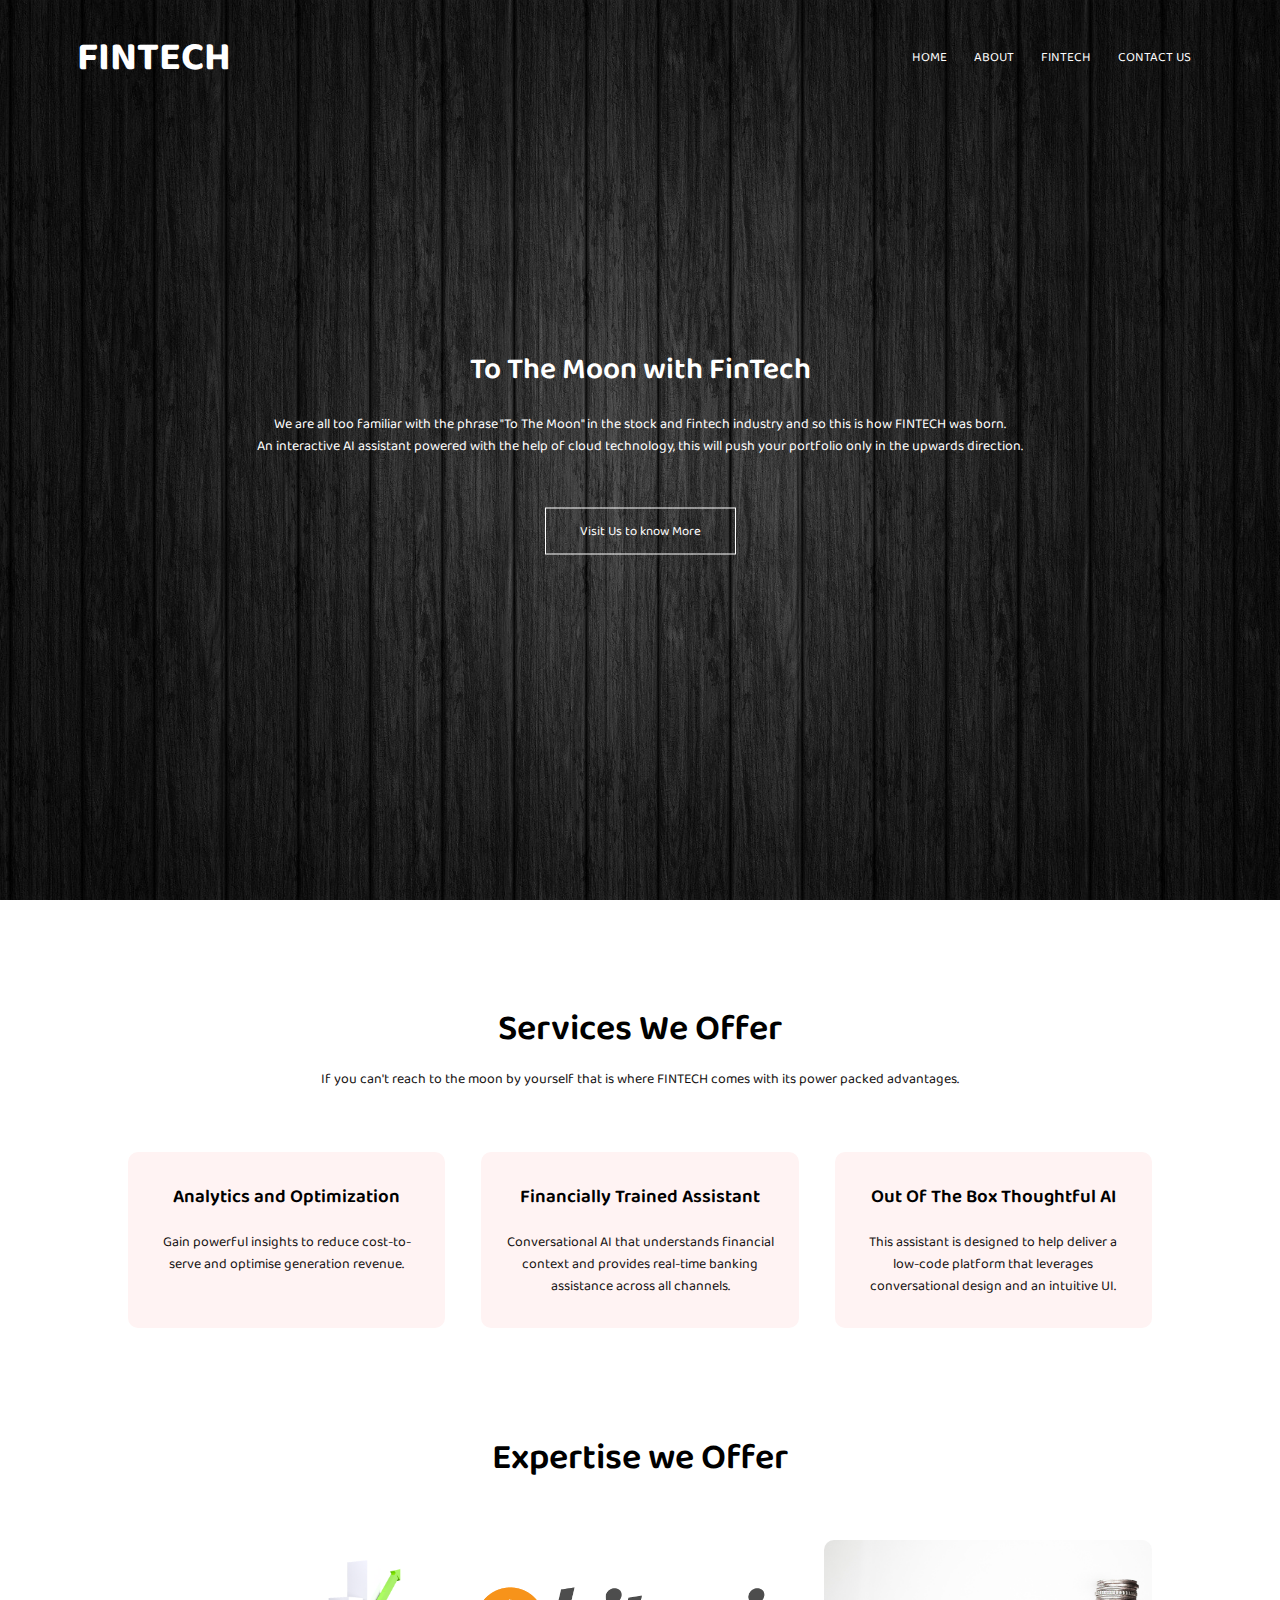
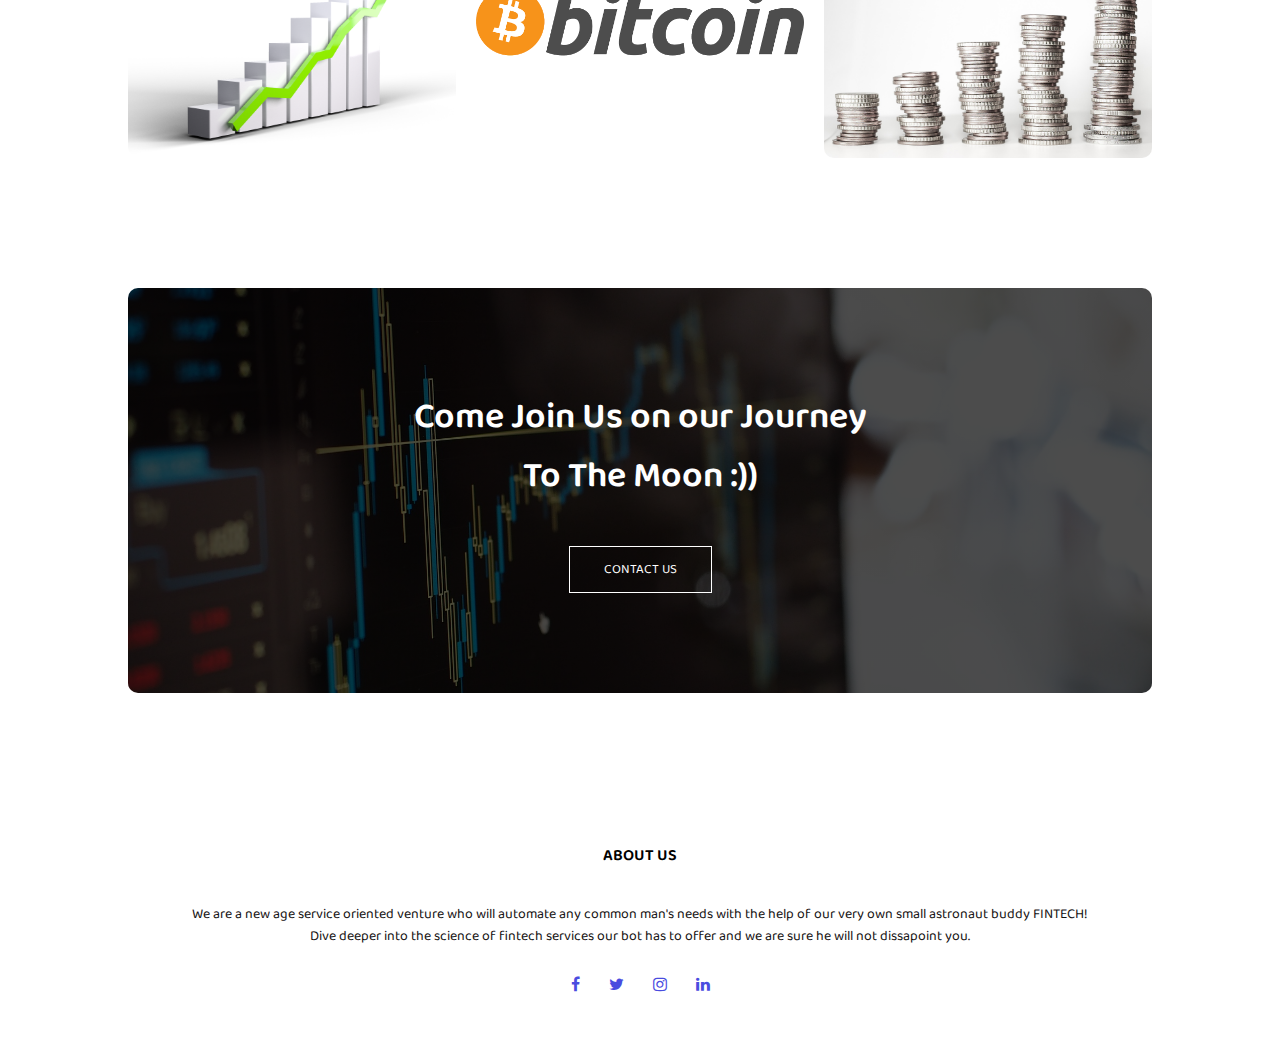
<file: index.html>
<!DOCTYPE html>
<html lang="en">

<head>
    <meta charset="UTF-8">
    <meta http-equiv="X-UA-Compatible" content="IE=edge">
    <meta name="viewport" content="width=device-width, initial-scale=1.0">
    <link rel="preconnect" href="https://fonts.googleapis.com">
<link rel="preconnect" href="https://fonts.gstatic.com" crossorigin>
<link href="https://fonts.googleapis.com/css2?family=Baloo+Bhai+2:wght@500&display=swap" rel="stylesheet">
    <link rel="stylesheet" href="https://stackpath.bootstrapcdn.com/font-awesome/4.7.0/css/font-awesome.min.css">
    <title>FinTech</title>
    <link rel="stylesheet" href="style.css">
</head>

<body>
    <section class="header">

        <nav>
            <div class="headerlogo">FINTECH</div>
            <div class="nav-links" id="navLinks">
                <i class="fa fa-times" onclick="hideMenu()"></i>
                <ul>
                    <li> <a href="index.html">HOME</a> </li>
                    <li><a href="AboutUS.html">ABOUT</a> </li>
                    <li><a href="Services.html">FINTECH</a> </li>
                    <li><a href="ContactUs.html">CONTACT US</a> </li>
                </ul>
            </div>
            <i class="fa fa-bars" onclick="showMenu()"></i>
        </nav>
        <div class="textbox">
            <h1>To The Moon with FinTech</h1>
            <p>We are all too familiar with the phrase "To The Moon" in the stock and fintech industry and so this is how FINTECH was born.<br> An interactive AI assistant powered with the help of cloud technology, this will push your portfolio only in the upwards direction.</p>
            <a href="AboutUS.html" class="header_btn">Visit Us to know More</a>
        </div>

    </section>

    <section class="Services">
        <h1>Services We Offer</h1>
        <p>If you can't reach to the moon by yourself that is where FINTECH comes with its power packed advantages.
        </p>
        <div class="row">
            <div class="course-col">
                <h3>Analytics and Optimization</h3>
                <p>Gain powerful insights to reduce cost-to-serve and optimise generation revenue.</p>
            </div>
            <div class="course-col">
                <h3>Financially Trained Assistant </h3>
                <p>Conversational AI that understands financial context and provides real-time banking assistance across all channels.
                </p>
            </div>
            <div class="course-col">
                <h3>Out Of The Box Thoughtful AI</h3>
                <p>This assistant is designed to help deliver a low-code platform that leverages conversational design and an intuitive UI.</p>
            </div>
        </div>
    </section>

    <section class="expertise">
        <h1>Expertise we Offer</h1>
<div class="row">
    <div class="column-col">
        <img src="images/Stocks.png" alt="stocks">
        <div class="layer">
            <h3>Stocks</h3>
        </div>  
    
    </div>
    <div class="column-col">
        <img src="images/bitcoin.png" alt="bitcoin">
        <div class="layer">
            <h3>CryptoCurrency</h3>
        </div>  
    
    </div>
    <div class="column-col">
        <img src="images/money.jpg" alt="money">
        <div class="layer">
            <h3>Liquidity In Hand</h3>
        </div>  
    </div>
</div>
    </section>

    <!-- Call To Action -->
    <section class="CallToAction">
        <h1>Come Join Us on our Journey <br>To The Moon :))</h1>
        <a href="ContactUs.html" class="header_btn">CONTACT US</a>

    </section>

    <section class="footer">
        <h4>ABOUT US</h4>
        <p>We are a new age service oriented venture who will automate any common man's needs with the help of our very own small astronaut buddy FINTECH! <br>Dive deeper into the science of fintech services our bot has to offer and we are sure he will not dissapoint you.</p>

        <div class="icons">
            <i class="fa fa-facebook"></i>
            <i class="fa fa-twitter"></i>
            <i class="fa fa-instagram"></i>
            <i class="fa fa-linkedin"></i>
        </div>
    </section>
    <!-- Toggle Menu  -->
<script>
    var navLinks = document.getElementById("navLinks");
    function showMenu(){
        navLinks.style.right = "0";

    }
    function hideMenu(){
        navLinks.style.right = "-200px"
    }
</script>
</body>

</html>
</file>
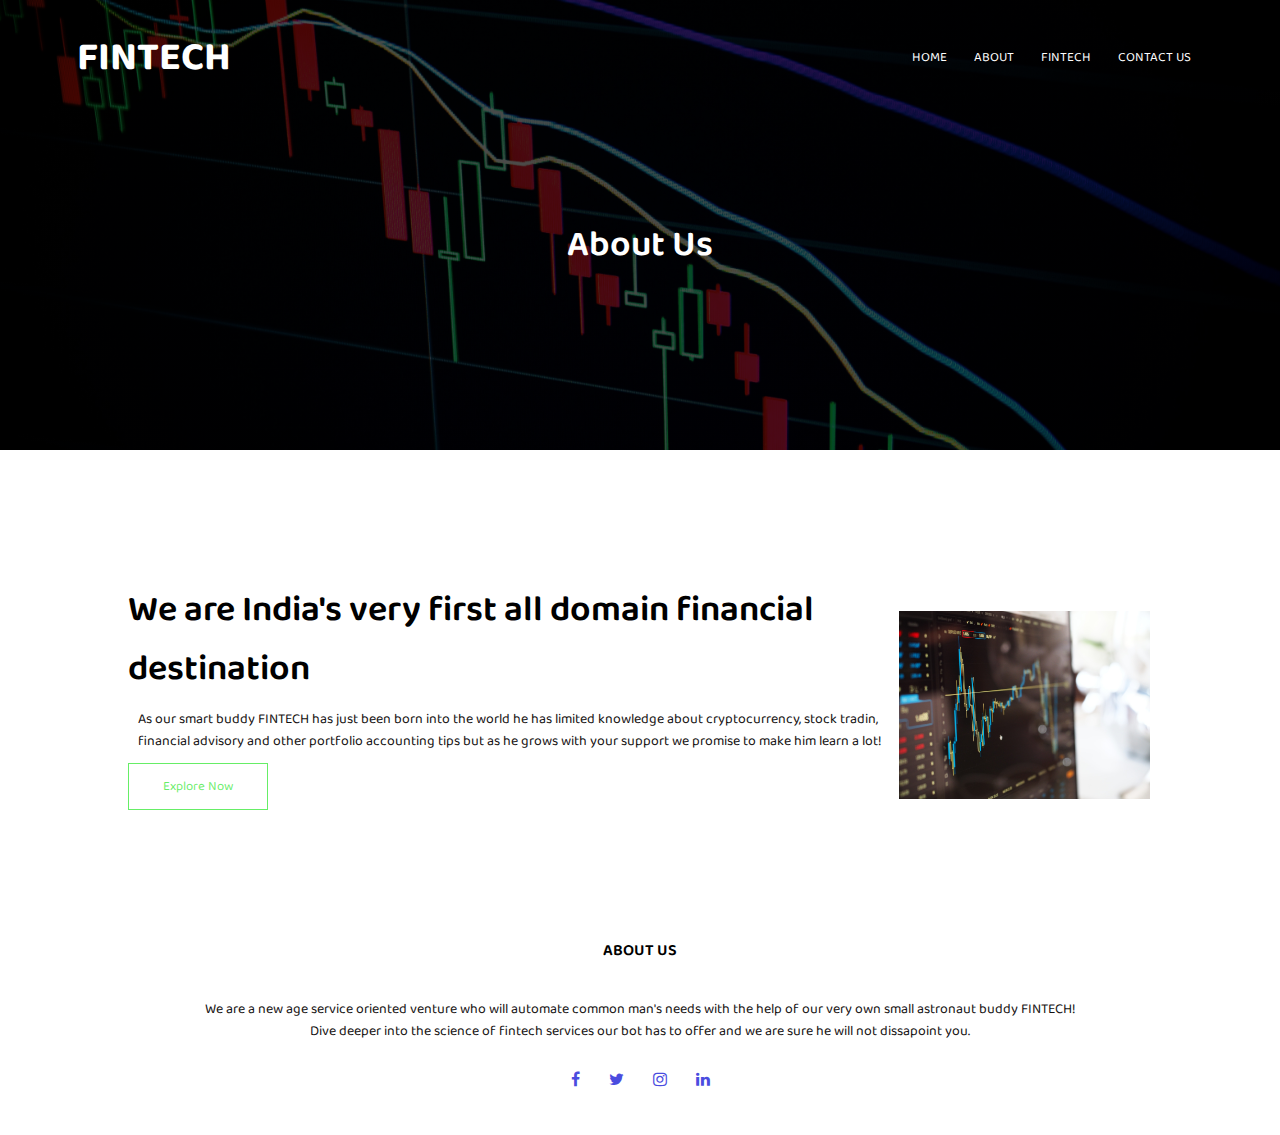
<file: AboutUS.html>
<!DOCTYPE html>
<html lang="en">

<head>
    <meta charset="UTF-8">
    <meta http-equiv="X-UA-Compatible" content="IE=edge">
    <meta name="viewport" content="width=device-width, initial-scale=1.0">
    <link rel="preconnect" href="https://fonts.googleapis.com">
<link rel="preconnect" href="https://fonts.gstatic.com" crossorigin>
<link href="https://fonts.googleapis.com/css2?family=Baloo+Bhai+2:wght@500&display=swap" rel="stylesheet">
    <link rel="stylesheet" href="https://stackpath.bootstrapcdn.com/font-awesome/4.7.0/css/font-awesome.min.css">
    <title>FinTech</title>
    <link rel="stylesheet" href="style.css">
</head>

<body>
    <section class="sub-header">

        <nav>
            <div class="headerlogo">FINTECH</div>
            <div class="nav-links" id="navLinks">
                <i class="fa fa-times" onclick="hideMenu()"></i>
                <ul>
                    <li> <a href="index.html">HOME</a> </li>
                    <li><a href="AboutUS.html">ABOUT</a> </li>
                    <li><a href="Services.html">FINTECH</a> </li>
                    <li><a href="ContactUs.html">CONTACT US</a> </li>
                </ul>
            </div>
            <i class="fa fa-bars" onclick="showMenu()"></i>
        </nav>
       <h1>About Us</h1>
    </section>


<!-- about us content -->
<section class="about_us">
    <div class="row">
        <div class="about-col">
            <h1>We are India's very first all domain financial destination</h1>
            <p>As our smart buddy FINTECH has just been born into the world he has limited knowledge about cryptocurrency, stock tradin, financial advisory and other portfolio accounting tips but as he grows with your support we promise to make him learn a lot!</p>
            <a href="" class="header_btn green_btn">Explore Now</a>
        </div>
        <div class="about_col">
            <img src="images/stock_trading.jpg" alt="">
        </div>
    </div>
</section>
    <section class="footer">
        <h4>ABOUT US</h4>
        <p>We are a new age service oriented venture who will automate common man's needs with the help of our very own small astronaut buddy FINTECH! <br>Dive deeper into the science of fintech services our bot has to offer and we are sure he will not dissapoint you.</p>

        <div class="icons">
            <i class="fa fa-facebook"></i>
            <i class="fa fa-twitter"></i>
            <i class="fa fa-instagram"></i>
            <i class="fa fa-linkedin"></i>
        </div>
    </section>
    <!-- Toggle Menu  -->
<script>
    var navLinks = document.getElementById("navLinks");
    function showMenu(){
        navLinks.style.right = "0";

    }
    function hideMenu(){
        navLinks.style.right = "-200px"
    }
</script>
</body>

</html>
</file>
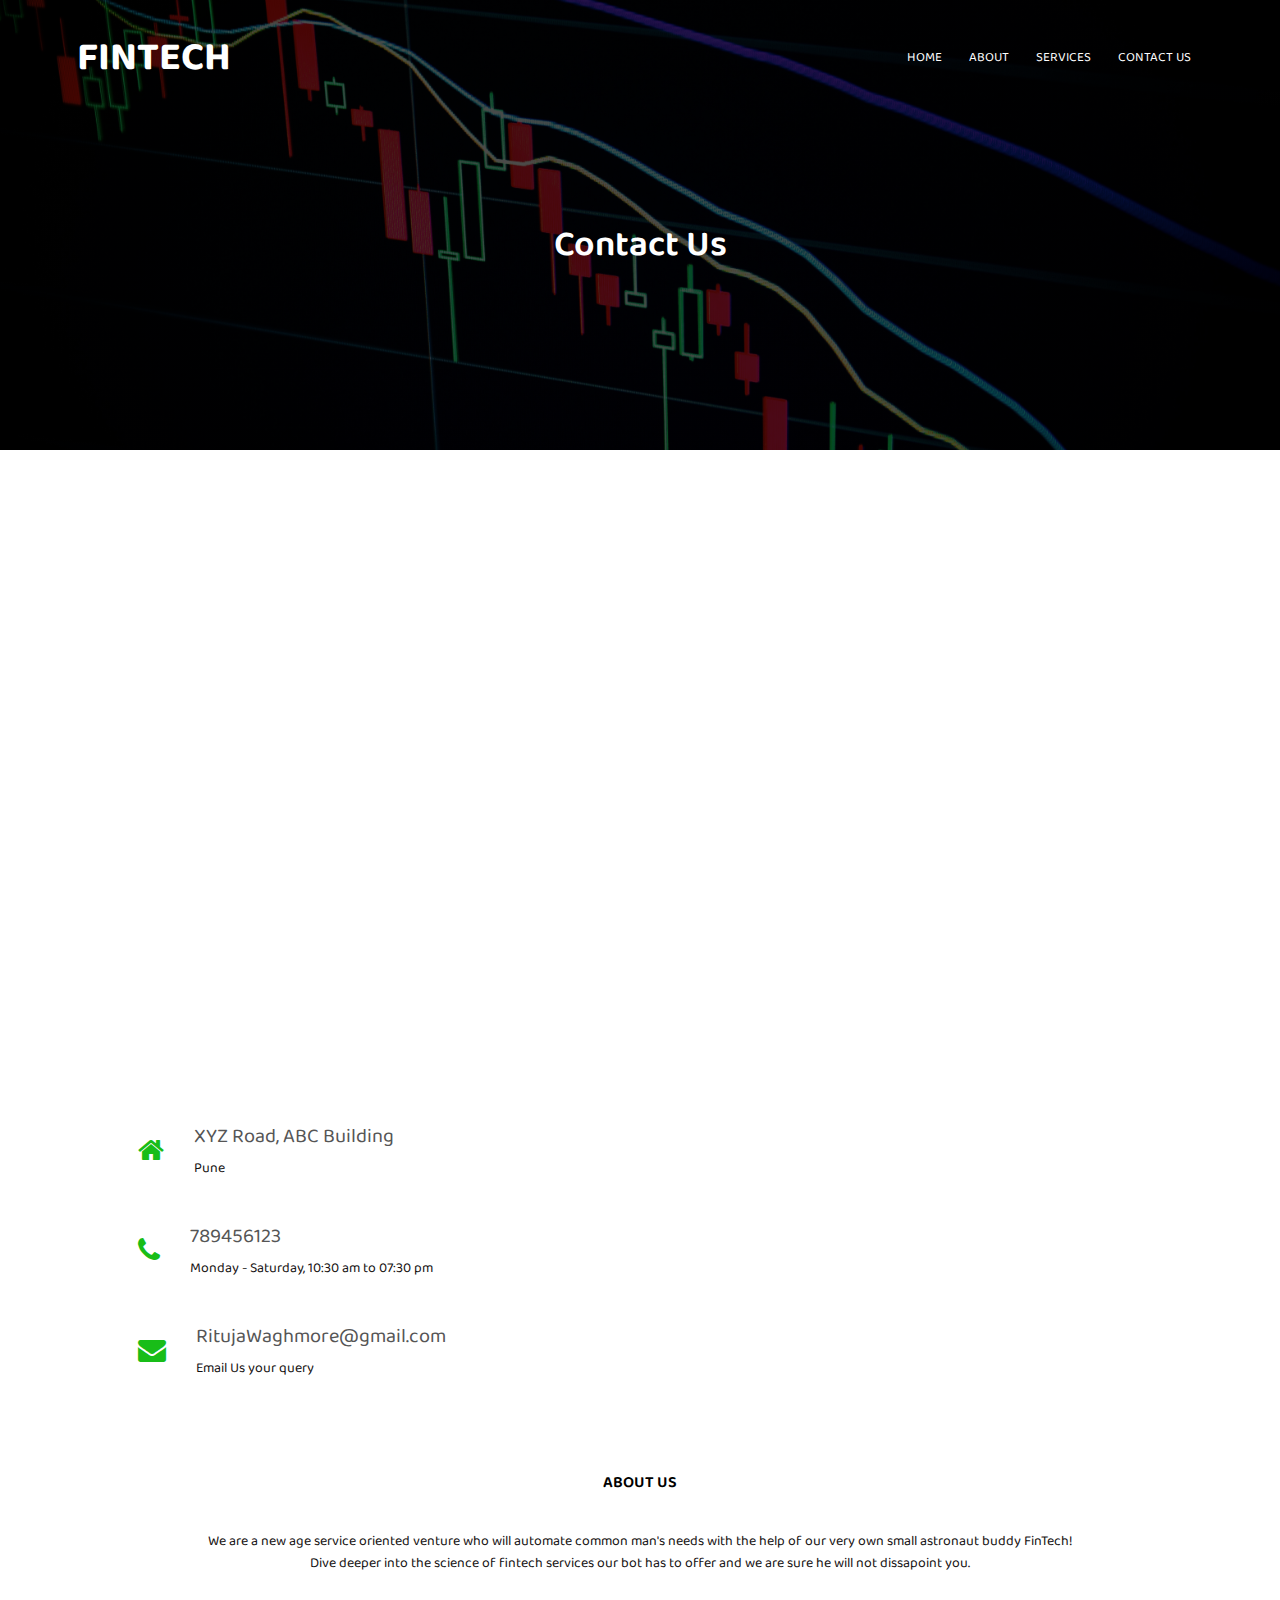
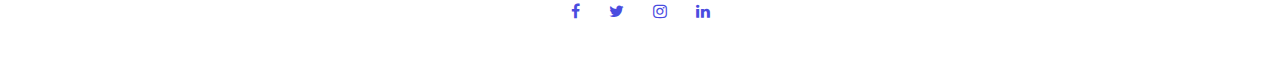
<file: ContactUs.html>
<!DOCTYPE html>
<html lang="en">

<head>
    <meta charset="UTF-8">
    <meta http-equiv="X-UA-Compatible" content="IE=edge">
    <meta name="viewport" content="width=device-width, initial-scale=1.0">
    <link rel="preconnect" href="https://fonts.googleapis.com">
    <link rel="preconnect" href="https://fonts.gstatic.com" crossorigin>
    <link href="https://fonts.googleapis.com/css2?family=Baloo+Bhai+2:wght@500&display=swap" rel="stylesheet">
    <link rel="stylesheet" href="https://stackpath.bootstrapcdn.com/font-awesome/4.7.0/css/font-awesome.min.css">
    <title>FinTech</title>
    <link rel="stylesheet" href="style.css">
</head>

<body>
    <section class="sub-header">

        <nav>
            <div class="headerlogo">FINTECH</div>
            <div class="nav-links" id="navLinks">
                <i class="fa fa-times" onclick="hideMenu()"></i>
                <ul>
                    <li> <a href="index.html">HOME</a> </li>
                    <li><a href="AboutUS.html">ABOUT</a> </li>
                    <li><a href="Services.html">SERVICES </a> </li>
                    <li><a href="ContactUs.html">CONTACT US</a> </li>
                </ul>
            </div>
            <i class="fa fa-bars" onclick="showMenu()"></i>
        </nav>
        <h1>Contact Us</h1>
    </section>


    <!-- Contact us content -->
    <section class="location">
        <iframe
            src="https://www.google.com/maps/embed?pb=!1m18!1m12!1m3!1d3805.866563526036!2d78.48461076435433!3d17.466099605128573!2m3!1f0!2f0!3f0!3m2!1i1024!2i768!4f13.1!3m3!1m2!1s0x3bcb9a64d44c67b3%3A0x6716e3202345ef65!2sMadhupala%20Enclave%2C%20Manovikas%20Nagar%2C%20Bowenpally%2C%20Secunderabad%2C%20Telangana%20500009!5e0!3m2!1sen!2sin!4v1643263277138!5m2!1sen!2sin"
            width="600" height="450" style="border:0;" allowfullscreen="" loading="lazy"></iframe>

    </section>

    <section class="contactus">
        <div class="row">
            <div class="contact_col">
                <div>
                    <i class="fa fa-home"></i>
                    <span>
                        <h5>XYZ Road, ABC Building</h5>
                        <p>Pune</p>
                    </span>
                </div>
                <div>
                    <i class="fa fa-phone"></i>
                    <span>
                        <h5>789456123</h5>
                        <p>Monday - Saturday, 10:30 am to 07:30 pm</p>
                    </span>
                </div>
                <div>
                    <i class="fa fa-envelope"></i>
                    <span>
                        <h5>RitujaWaghmore@gmail.com</h5>
                        <p>Email Us your query</p>
                    </span>
                </div>
            </div>
            <div class="contact_col">

            </div>
        </div>
    </section>


    <section class="footer">
        <h4>ABOUT US</h4>
        <p>We are a new age service oriented venture who will automate common man's needs with the help of our very own
            small astronaut buddy FinTech! <br>Dive deeper into the science of fintech services our bot has to offer and
            we are sure he will not dissapoint you.</p>

        <div class="icons">
            <i class="fa fa-facebook"></i>
            <i class="fa fa-twitter"></i>
            <i class="fa fa-instagram"></i>
            <i class="fa fa-linkedin"></i>
        </div>
    </section>





    <!-- Toggle Menu  -->
    <script>
        var navLinks = document.getElementById("navLinks");
        function showMenu() {
            navLinks.style.right = "0";

        }
        function hideMenu() {
            navLinks.style.right = "-200px"
        }
    </script>
</body>

</html>
</file>
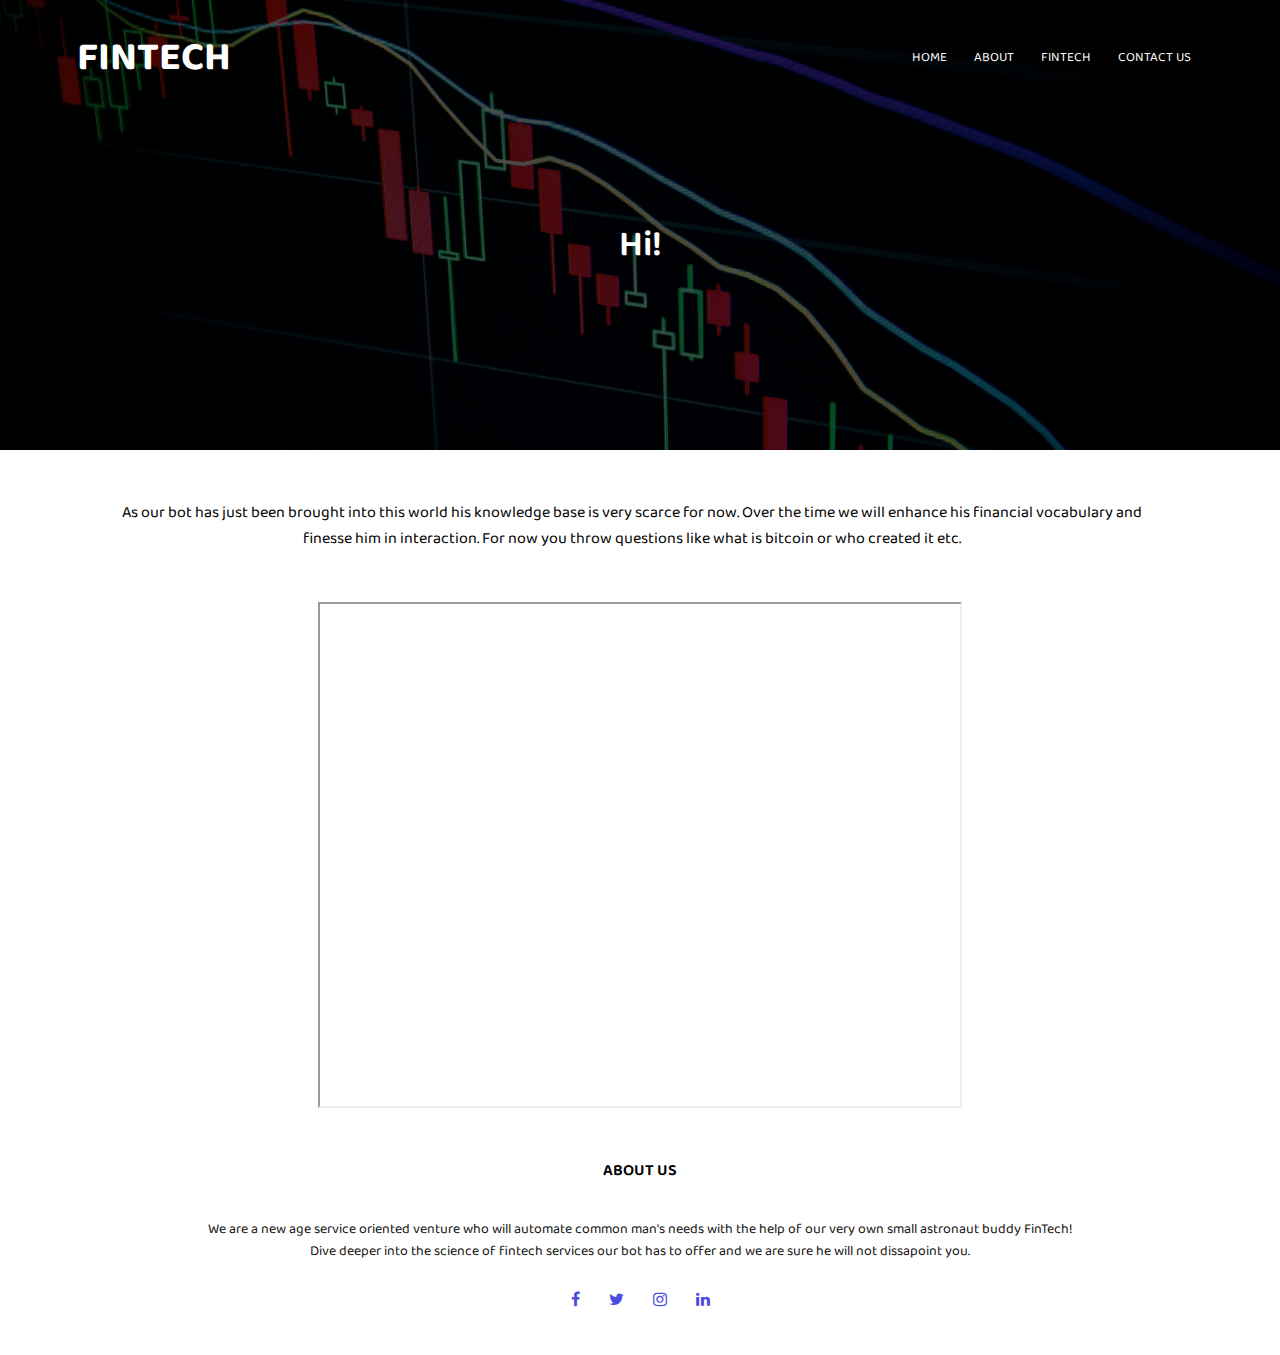
<file: Services.html>
<!DOCTYPE html>
<html lang="en">

<head>
    <meta charset="UTF-8">
    <meta http-equiv="X-UA-Compatible" content="IE=edge">
    <meta name="viewport" content="width=device-width, initial-scale=1.0">
    <link rel="preconnect" href="https://fonts.googleapis.com">
    <link rel="preconnect" href="https://fonts.gstatic.com" crossorigin>
    <link href="https://fonts.googleapis.com/css2?family=Baloo+Bhai+2:wght@500&display=swap" rel="stylesheet">
    <link rel="stylesheet" href="https://stackpath.bootstrapcdn.com/font-awesome/4.7.0/css/font-awesome.min.css">
    <title>FinTech</title>
    <link rel="stylesheet" href="style.css">
</head>

<body>
    <section class="sub-header">

        <nav>
            <div class="headerlogo">FINTECH</div>
            <div class="nav-links" id="navLinks">
                <i class="fa fa-times" onclick="hideMenu()"></i>
                <ul>
                    <li> <a href="index.html">HOME</a> </li>
                    <li><a href="AboutUS.html">ABOUT</a> </li>
                    <li><a href="Services.html">FINTECH</a> </li>
                    <li><a href="ContactUs.html">CONTACT US</a> </li>
                </ul>
            </div>
            <i class="fa fa-bars" onclick="showMenu()"></i>
        </nav>
        <h1>Hi!</h1>
    </section>
    <section class="botarena">
        <div>
            As our bot has just been brought into this world his knowledge base is very scarce for now. Over the time we will enhance his financial vocabulary and finesse him in interaction. For now you throw questions like what is bitcoin or who created it etc.
        </div>
        <iframe
            src="https://webchat.botframework.com/embed/qnaFINTECH-bot?s=CVX1vOHd3pA.GnNMoCcWvr9qWoQTI2CVxp98104ub9aUfAG_Uc7P7f4"
            style="height: 502px; max-height: 502px;"></iframe>
    </section>

    <section class="footer">
        <h4>ABOUT US</h4>
        <p>We are a new age service oriented venture who will automate common man's needs with the help of our very own
            small astronaut buddy FinTech! <br>Dive deeper into the science of fintech services our bot has to offer and
            we are sure he will not dissapoint you.</p>

        <div class="icons">
            <i class="fa fa-facebook"></i>
            <i class="fa fa-twitter"></i>
            <i class="fa fa-instagram"></i>
            <i class="fa fa-linkedin"></i>
        </div>
    </section>
    <!-- Toggle Menu  -->
    <script>
        var navLinks = document.getElementById("navLinks");
        function showMenu() {
            navLinks.style.right = "0";

        }
        function hideMenu() {
            navLinks.style.right = "-200px"
        }
    </script>
</body>

</html>
</file>
<file: style.css>
*{
    margin: 0;
    padding: 0;
    font-family: 'Baloo Bhai 2', cursive;
}
.header{
    min-height: 100vh;
    width: 100%;
    background-image: url(images/Black_Texturebackground.jpg);
    background-position: center;
    position: relative;
    background-size: cover;
}
nav{
    display: flex;
    padding: 2% 6%;
    justify-content: space-between;
    align-items: center;
}
.headerlogo{
    font-size: 40px;
    color: white;
    font-weight: bold;
    
}
.nav-links{
    flex: 1;
    text-align: right;
}
.nav-links ul li{
    list-style: none;
    display: inline-block;
    padding: 8px 12px;
    position: relative;
}

.nav-links ul li a{
    text-decoration: none;
    color: white;
    font-size: 13px;
}

.nav-links ul li a::after{
    content: '';
    width: 0%;
    height: 2px;
    background: #18bd18;
    display: block;
    margin: auto;
    transition: 0.8s;
}

.nav-links ul li a:hover::after{
    width: 100%;
}

.textbox{
    color: white;
    position: absolute;
    width: 90%;
    text-align: center;
    top: 50%;
    left: 50%;
    transform: translate(-50%, -50%);
}

.textbox h1{
    font-size: 30px;
}
.textbox p{
    margin: 10px 0px 40px;
    font-size: 14px;
    color: white;
}

.header_btn{
    display: inline-block;
    text-decoration: none;
    color: white;
    border: 1px solid white;
    padding: 12px 34px;
    font-size: 13px;
    background: transparent;
    position: relative;
    cursor: pointer;
}

.header_btn:hover{
    border: 1px solid #18bd18;
    background: #18bd18;
    transition: 1s;
}
nav .fa{
    display: none;
}

/* Services */



@media(max-width: 700px){
    .textbox h1{
        font-size: 20px;
    }
    .nav-links ul li{
        display: block;
    }
    .nav-links{
        position: absolute;
        background: #18bd18;
        height: 100vh;
        width: 200px;
        top: 0;
        right: -200px;
        text-align: left;
        z-index: 2;
        transition: 1s;
    }
     nav .fa{
        display: block;
        color: white;
        margin: 10px;
        font-size: 22px;
        cursor: pointer;
    } 

    .nav-links ul{
        padding: 30px;
    }
}

.Services{
    width: 80%;
    margin: auto;
    text-align: center;
    padding-top: 100px;
}

h1{
    font-size: 36px;
    font-weight: 600;
}

p{
    color: rgb(20, 16, 16);
    font-size: 14px;
    font-weight: 300;
    line-height: 22px;
    padding: 10px;
}

.row{
    margin-top: 5%;
    display: flex;
    justify-content: space-between;
}

.course-col{
    flex-basis: 31%;
    background: #fff3f3;
    border-radius: 10px;
    margin-bottom: 5%;
    padding: 20px 12px;
    box-sizing: border-box;
}

h3{
    text-align: center;
    font-weight: 600;
    margin: 10px 0;
}

.course-col:hover{
    box-shadow: 0 0 20px 0px rgba(0, 0, 0, 0.2);
    transition: 0.5s;
}

@media(max-width:700px){
    .row{
        flex-direction: column;
    }
}

.expertise{
    width: 80%;
    margin: auto;
    text-align: center;
    padding-top: 50px;
}

.column-col{
    flex-basis: 32%;
    border-radius: 10px;
    margin-bottom: 30px;
    position: relative;
    overflow: hidden;
}

.column-col img{
    width: 100%;
    display: block;
}

.layer{
    background: transparent;
    height: 100%;
    width: 100%;
    position: absolute;
    top: 0;
    left: 0;
    transition: 0.5s;
}

.layer:hover{
    background: rgba(0, 226, 0, 0.7);
}

.layer h3{
    width: 100%;
    font-weight:500;
    color: white;
    font-size: 26px;
    bottom: 0;
    left: 50%;
    transform: translateX(-50%);
    opacity: 0;
    position: absolute;
    transition: 0.5s;
}

.layer:hover h3{
    bottom:49%;
    opacity: 1;

}

.CallToAction{
    margin: 100px auto;
    width: 80%;
    background-image: linear-gradient(rgba(0,0,0,0.7),rgba(0,0,0,0.7)),url(images/stock_trading.jpg);
    background-position: center;
    background-size: cover;
    border-radius: 10px;
    text-align: center;
    padding: 100px 0;
}

.CallToAction h1{
    color: white;
    margin-bottom: 40px;
    padding: 0;
}

@media(max-width:700px){
    .CallToAction h1{
        font-size: 24px;
    }
}

.footer{
    width: 100%;
    text-align: center;
    padding: 30px 0px;
}

.footer h4{
    margin-bottom: 25px;
    margin-top: 20px;
    font-weight: 600;

}

.icons .fa{
    color: #4a4cdf;
    margin: 0 13px;
    cursor: pointer;
    padding: 18px 0;
}

/* About Us Page */

.sub-header{
    height: 50vh;
    width: 100%;
    background-image: linear-gradient(rgba(0,0,0,0.7),rgba(0,0,0,0.7)),url(images/backgroundstocktrading.jpg);
   
    background-position: center;
    background-size: cover;
    text-align: center;
    color: white;
}

.sub-header h1{
    margin-top: 100px;
}

.about_us{
    width: 80%;
    margin: auto;
    padding-top: 80px;
    padding-bottom: 50px;
}

.about_col{
    flex-basis: 48%;
    padding: 30px 2px;
}

.about_col img{
    width:100%;
}

.about_col h1{
    padding-top: 0;
}

.about_col p{
    padding: 15px 0px 25px;
}
.green_btn{
    border: 1px solid rgba(0, 226, 0, 0.6);
    background: transparent;
    color: rgba(0, 226, 0, 0.6);

}

.green_btn:hover{
    color: white;

}


/* Contact Us page */

.location{
    width: 80%;
    margin: auto;
    padding: 80px 0;
}

.location iframe{
    width: 100%;
    
}

.contactus{
    width: 80%;
    margin: auto;
}

.contaact_col{
    flex-basis: 48%;
    margin: 30px;
}

.contact_col div{
    display: flex;
    align-items: center;
    margin-bottom: 40px;
}

.contact_col div .fa{
    font-size: 28px;
    color: #18bd18;
    margin: 10px;
    margin-right: 30px;
}

.contact_col div p{
    padding: 0;
}

.contact_col div h5{
    font-size: 20px;
    margin-bottom: 5px;
    color: #555;
    font-weight: 400;
}

/* service page */

.botarena div{
    width: 80%;
    text-align: center;
    margin: 50px 120px;
}

.botarena iframe{
    width: 50%;
    display: block;
    margin: 0 auto;
}
</file>
